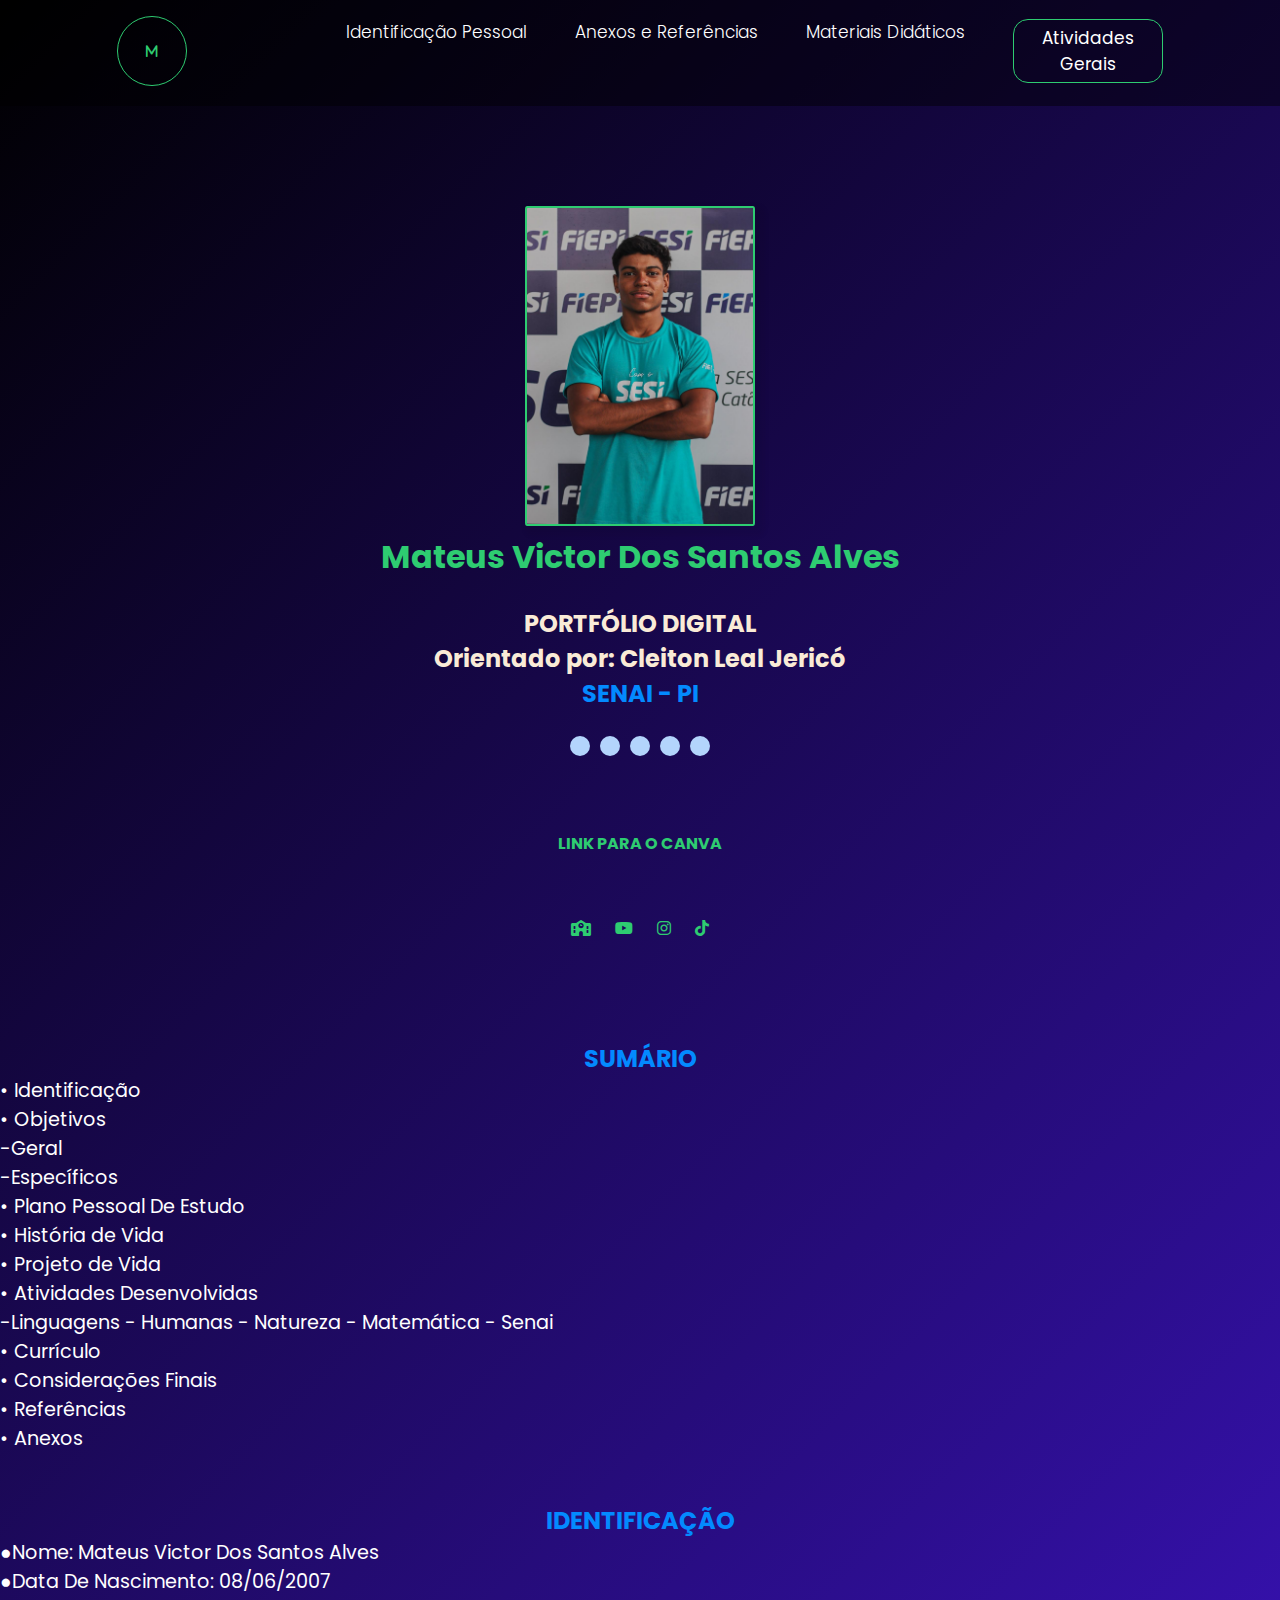
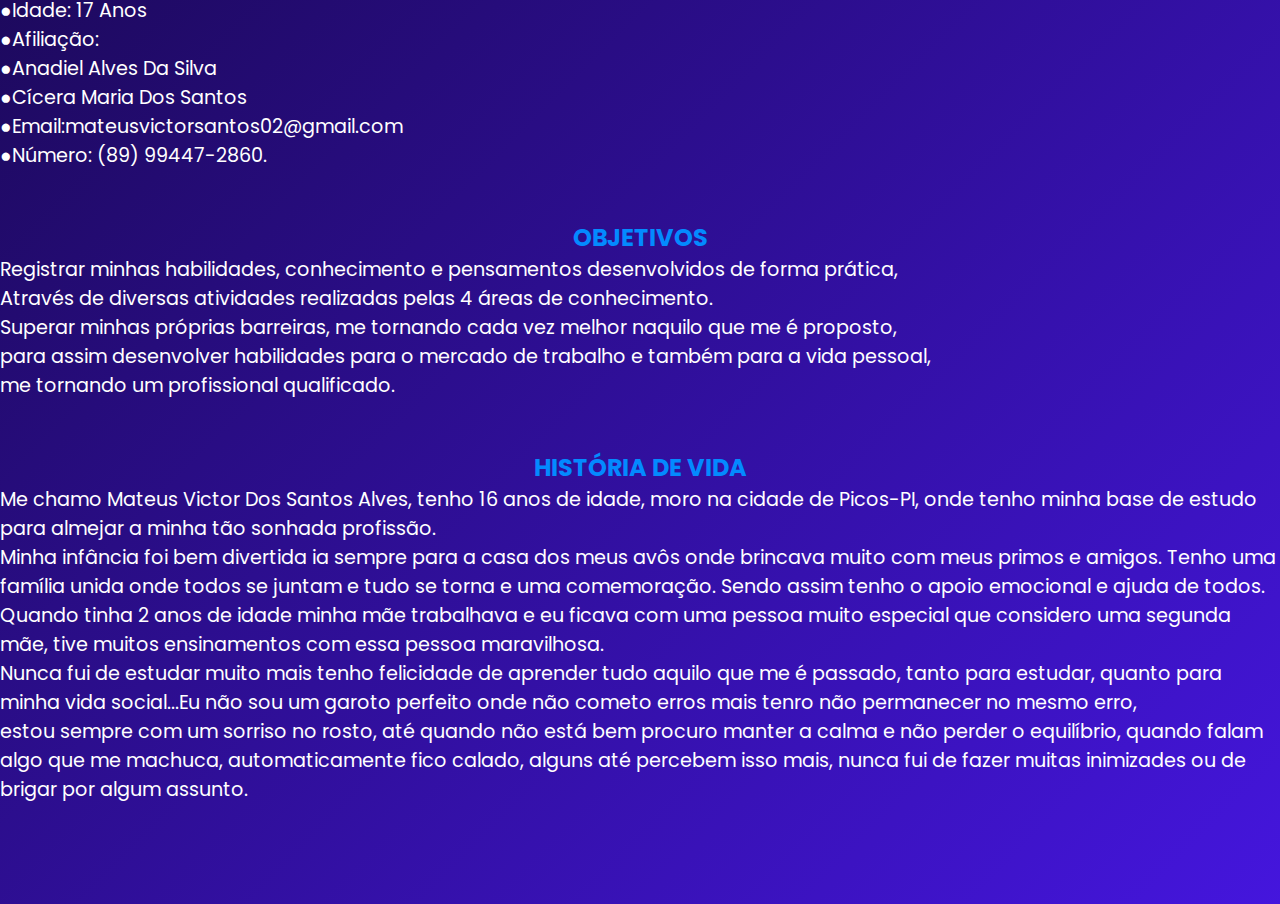
<file: index.html>
<!DOCTYPE html>
<html lang="en">
<head>
    <meta charset="UTF-8">
    <meta name="viewport" content="width=device-width, initial-scale=1.0">
    <title>Mateus Dev</title>
    <link rel="stylesheet" href="style.css">
    <link rel="stylesheet" href="https://cdnjs.cloudflare.com/ajax/libs/font-awesome/6.1.0/css/all.min.css">
</head>
<body>



    <div class="background">

    <header>
        <div class="logo">
            <i class="fa-solid fa-m"></i>
        </div>
        <div class="cabeçalho-link">
        <li>
            <a href="Identificação pessoal.html">Identificação Pessoal</a>
        </li>
        <li>
            <a href="Anexos e Referências.html">Anexos e Referências</a>
        </li>
        <li>
            <a href="Materiais didádicos.html">Materiais Didáticos</a>
        </li>
        <li>
            <button> <a href="Gerais.html">Atividades Gerais</a></button>
        </li>
        </div>
        </header>


<br>
<br>
<br>

    

    <br>

    <div class="center">
        <img src="./img/perfil teuzz.jpeg" alt="">
    </div>

    

     <h1>Mateus Victor Dos Santos Alves</h1>
     <br>
     <h2> PORTFÓLIO DIGITAL </h2>
     <h2> Orientado por: Cleiton Leal Jericó </h2>
     <h3> SENAI - PI </h3>
     
<br>

     <section class="dots-container">
        <div class="dot"></div>
        <div class="dot"></div>
        <div class="dot"></div>
        <div class="dot"></div>
        <div class="dot"></div>
      </section>


      <br><br><br>
      <div class="link">
      <a href="https://www.canva.com/design/DAF-CWX08F8/0r1WcLooNcKs0-WYOXDfLQ/edit?utm_content=DAF-CWX08F8&utm_campaign=designshare&utm_medium=link2&utm_source=sharebutton" class="btn-home">
        <strong>LINK PARA O CANVA </strong>
    </a>
      </div>
      

     <div class="container-text">
        <div class="text">
            <div class="redes-social">
                <a href="https://sesieducacao.com.br/publico/index.php"><i class="fa-solid fa-school"></i></a>
                <a href="https://youtube.com/@MateusDev0?si=BgNEiNeiwjvQrr6g"><i class="fa-brands fa-youtube"></i></a>
                <a href="https://www.instagram.com/mateusvic02?igsh=OGQ5ZDc2ODk2ZA%3D%3D&utm_source=qr"><i class="fa-brands fa-instagram"></i></a>
                <a href="https://www.tiktok.com/@mateusvic02?_t=8mx5ncu4g8D&_r=1"><i class="fa-brands fa-tiktok"></i></a>
            </div>
        </div>
    </div>


     
        <main>
            <section>
                <br>
                <br>
                <h3>SUMÁRIO</h3>
                <p>
                    • Identificação
                    <br>
                    • Objetivos
                    <br>
                    
                                         -Geral
                                         <br>
                                         -Específicos 
                                         <br>
                    • Plano Pessoal De Estudo
                    <br>
                    • História de Vida
                    <br>
                    • Projeto de Vida
                    <br>
                    • Atividades Desenvolvidas
                    <br>
                     
                                        -Linguagens
                                        - Humanas
                                        - Natureza
                                        - Matemática
                                        - Senai
                                        <br>
                    
                    • Currículo
                    <br>
                    • Considerações Finais
                    <br>
                    • Referências
                    <br>
                    • Anexos
                    <br>
                <p>
                </p>
            </section>
            <section>
                <br>
                <br>


                <h3>IDENTIFICAÇÃO</h3>
                <p>
                    ●Nome: Mateus Victor Dos Santos Alves <br>
                    ●Data De Nascimento: 08/06/2007 <br>
                    ●Idade: 17 Anos <br>
                    ●Afiliação: <br>
                    ●Anadiel Alves Da Silva <br>
                    ●Cícera Maria Dos Santos <br>
                    ●Email:mateusvictorsantos02@gmail.com <br>
                    ●Número: (89) 99447-2860. <br>
                </p>
                <br>

                
            </section>
            <section>
                <br>
                <h3>OBJETIVOS</h3>
                <p>
                    Registrar minhas habilidades, conhecimento e pensamentos desenvolvidos de forma prática, <br>
                    Através de diversas atividades realizadas pelas 4 áreas de conhecimento.  <br>
                    Superar minhas próprias barreiras, me tornando cada vez melhor naquilo que me é proposto, <br>
                    para assim desenvolver habilidades para o mercado de trabalho e também para a vida pessoal, <br>
                    me tornando um profissional qualificado.
                </p>
            </section>
            <section>
                <br>
                <br>
                <h3>HISTÓRIA DE VIDA</h3>
                <p>
                Me chamo Mateus Victor Dos Santos Alves, tenho 16 anos de idade, moro na cidade de Picos-PI, onde tenho minha base de estudo para almejar a minha tão sonhada profissão. <br>
                Minha infância foi bem divertida ia sempre para a casa dos meus avôs onde brincava muito com meus primos e amigos. Tenho uma família unida onde todos se juntam e tudo se torna e uma comemoração. 
                Sendo assim tenho o apoio emocional e ajuda de todos. <br>
                Quando tinha 2 anos de idade minha mãe trabalhava e eu ficava com uma pessoa muito especial que considero uma segunda mãe, tive muitos ensinamentos com essa pessoa maravilhosa. <br>
                Nunca fui de estudar muito mais tenho felicidade de aprender tudo aquilo que me é passado, tanto para estudar, quanto para minha vida social...Eu não sou um garoto perfeito onde não cometo erros mais tenro não permanecer no mesmo erro, <br>
                estou sempre com um sorriso no rosto, até quando não está bem procuro manter a calma e não perder o equilíbrio, quando falam algo que me machuca, automaticamente fico calado, alguns até percebem isso mais, nunca fui de fazer muitas inimizades ou de brigar por algum assunto.
                </p>
            </section>

            
           
        </main>

<br>      
<br>
<br>
<br>




</body>
</html>
</file>
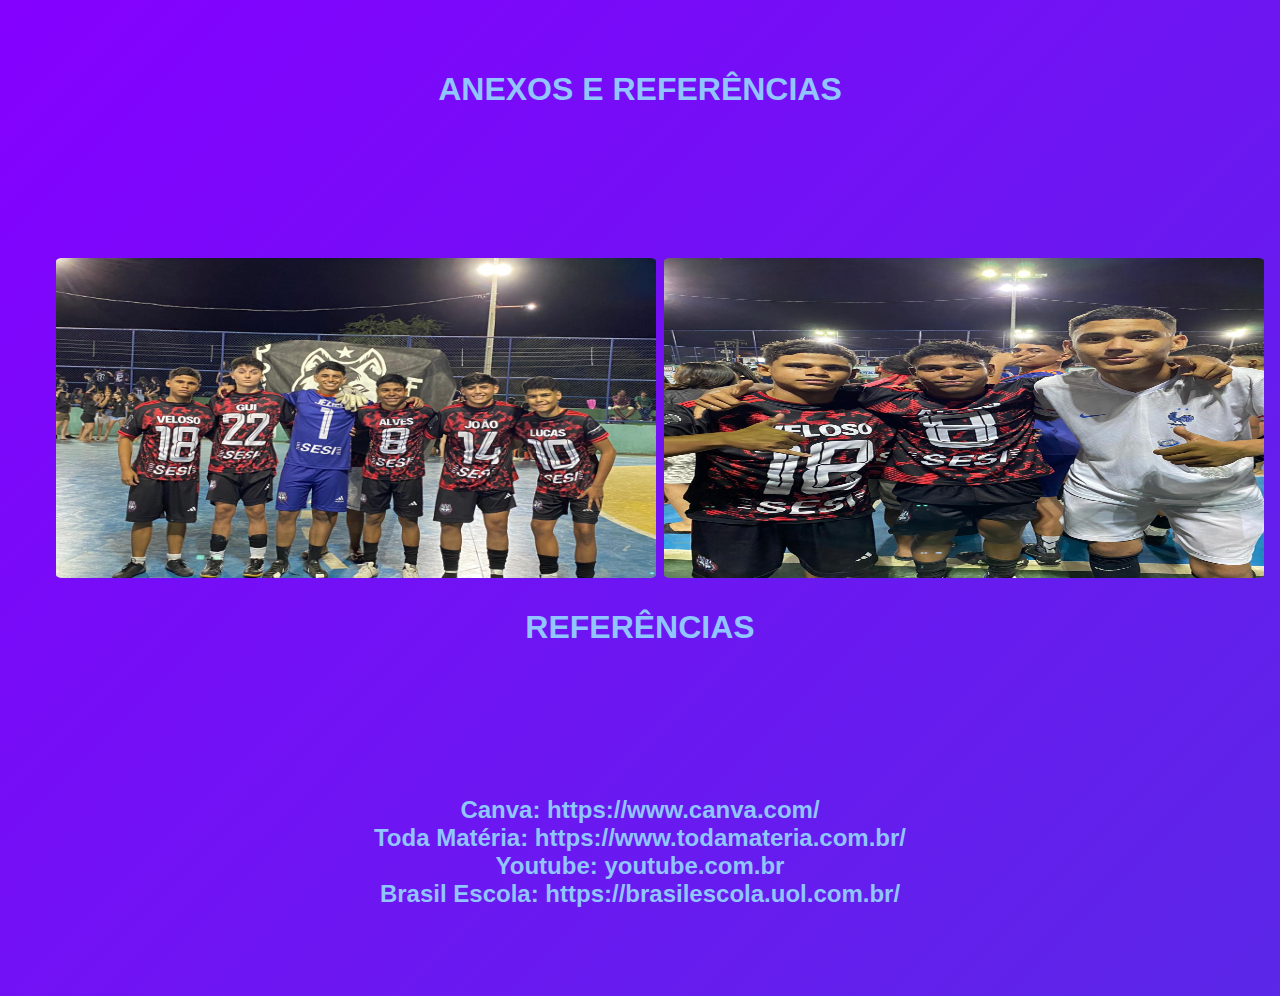
<file: Anexos e Referências.html>
<!DOCTYPE html>
<html lang="en">
<head>
    <meta charset="UTF-8">
    <meta name="viewport" content="width=device-width, initial-scale=1.0">
    <title>Anexos e Referências</title>
    <link rel="stylesheet" href="Anexos e Referências.css">
</head>
<body>
    <header>
        <br>
     <br>

     <h2> ANEXOS E REFERÊNCIAS</h2>

     <br>
     <br>
     <br>
     <br>
     <br>
     <br>
    </header>
    <header>
        <main>
            <section>

                <ul>
                    <li>
                        <footer>
                                <img src="./img/Interclasse 1.jpeg"></img>
                            </a>   
                        </footer>
                    </li>

                    <li>
                        <footer>  
                                <img src="./img/Interclasse 2.jpeg"></img>
                            </a>   
                        </footer>
                    </li>
                </ul>

                <h2> REFERÊNCIAS </h2>

     <br>
     <br>
     <br>
     <br>
     <br>
     <br>

          <h1> Canva: https://www.canva.com/ <br>
              Toda Matéria: https://www.todamateria.com.br/ <br>
              Youtube: youtube.com.br <br>
              Brasil Escola: https://brasilescola.uol.com.br/ <br>
</h1>
               

            </section>
    </header>
    <br>
    <br>
    <br>
    <br>
    


    
</body>
</html>
</file>
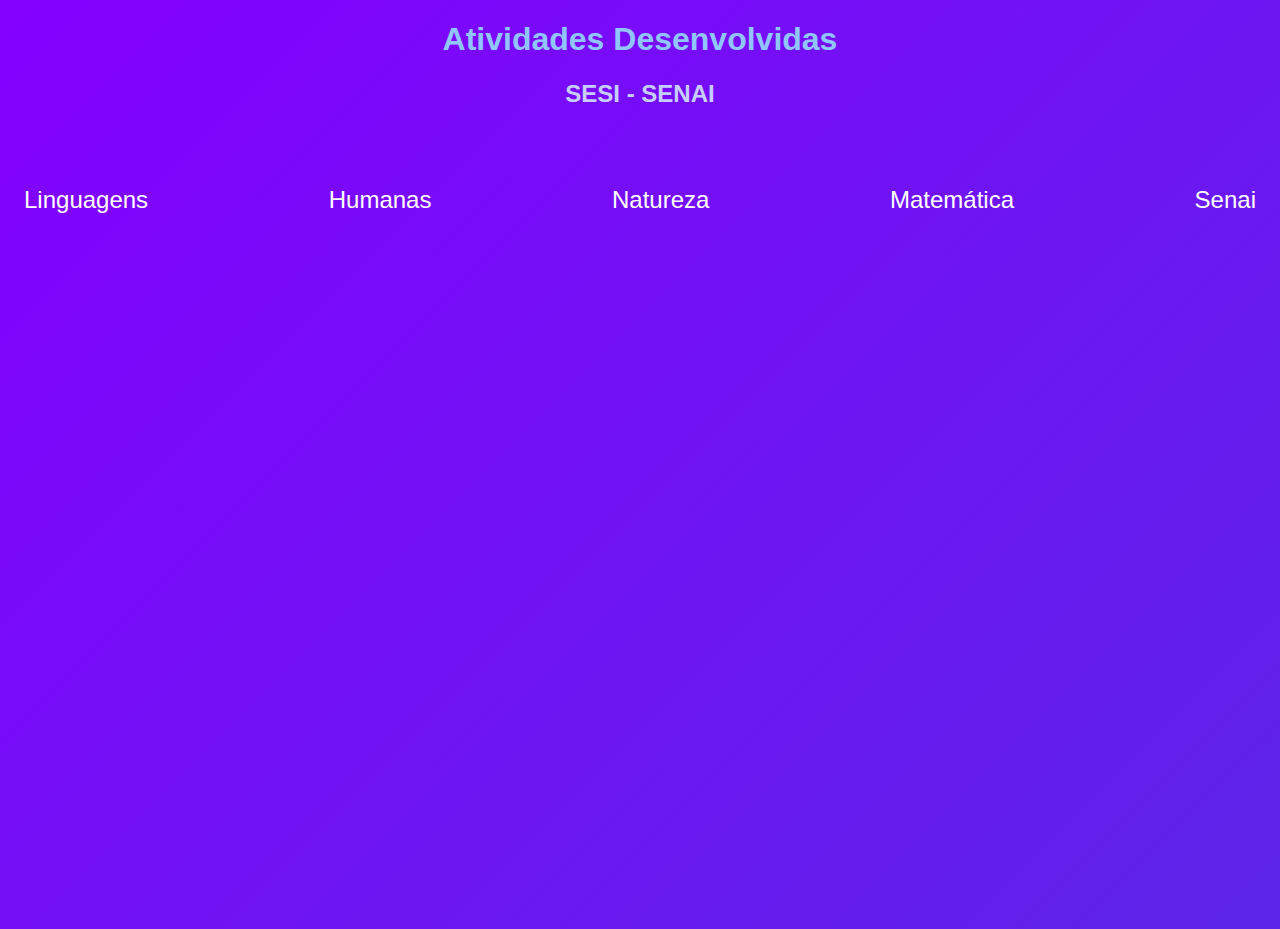
<file: Atividades Desenvolvidas.html>
<!DOCTYPE html>
<html lang="en">
<head>
    <meta charset="UTF-8">
    <meta name="viewport" content="width=device-width, initial-scale=1.0">
    <title>Atividades Desenvolvidas</title>
    <link rel="stylesheet" href="Atividades Desenvolvidas.css">
</head>
<body>
    <header>
        <h1> Atividades Desenvolvidas </h1>
     <h2> SESI - SENAI </h2>
     <br>
    </header>
    <ul>
        <li>
            <a href="ling.html"> Linguagens </a>
        </li>
        <li>
            <a href="hum.html"> Humanas </a>
        </li>
        <li>
            <a href="natu.html"> Natureza </a>
        </li>
        <li>
            <a href="mat.html"> Matemática </a>
        </li>
        <li>
            <a href="senai.html"> Senai </a>
        </li>
        
    </ul>



</body>
</html>
</file>
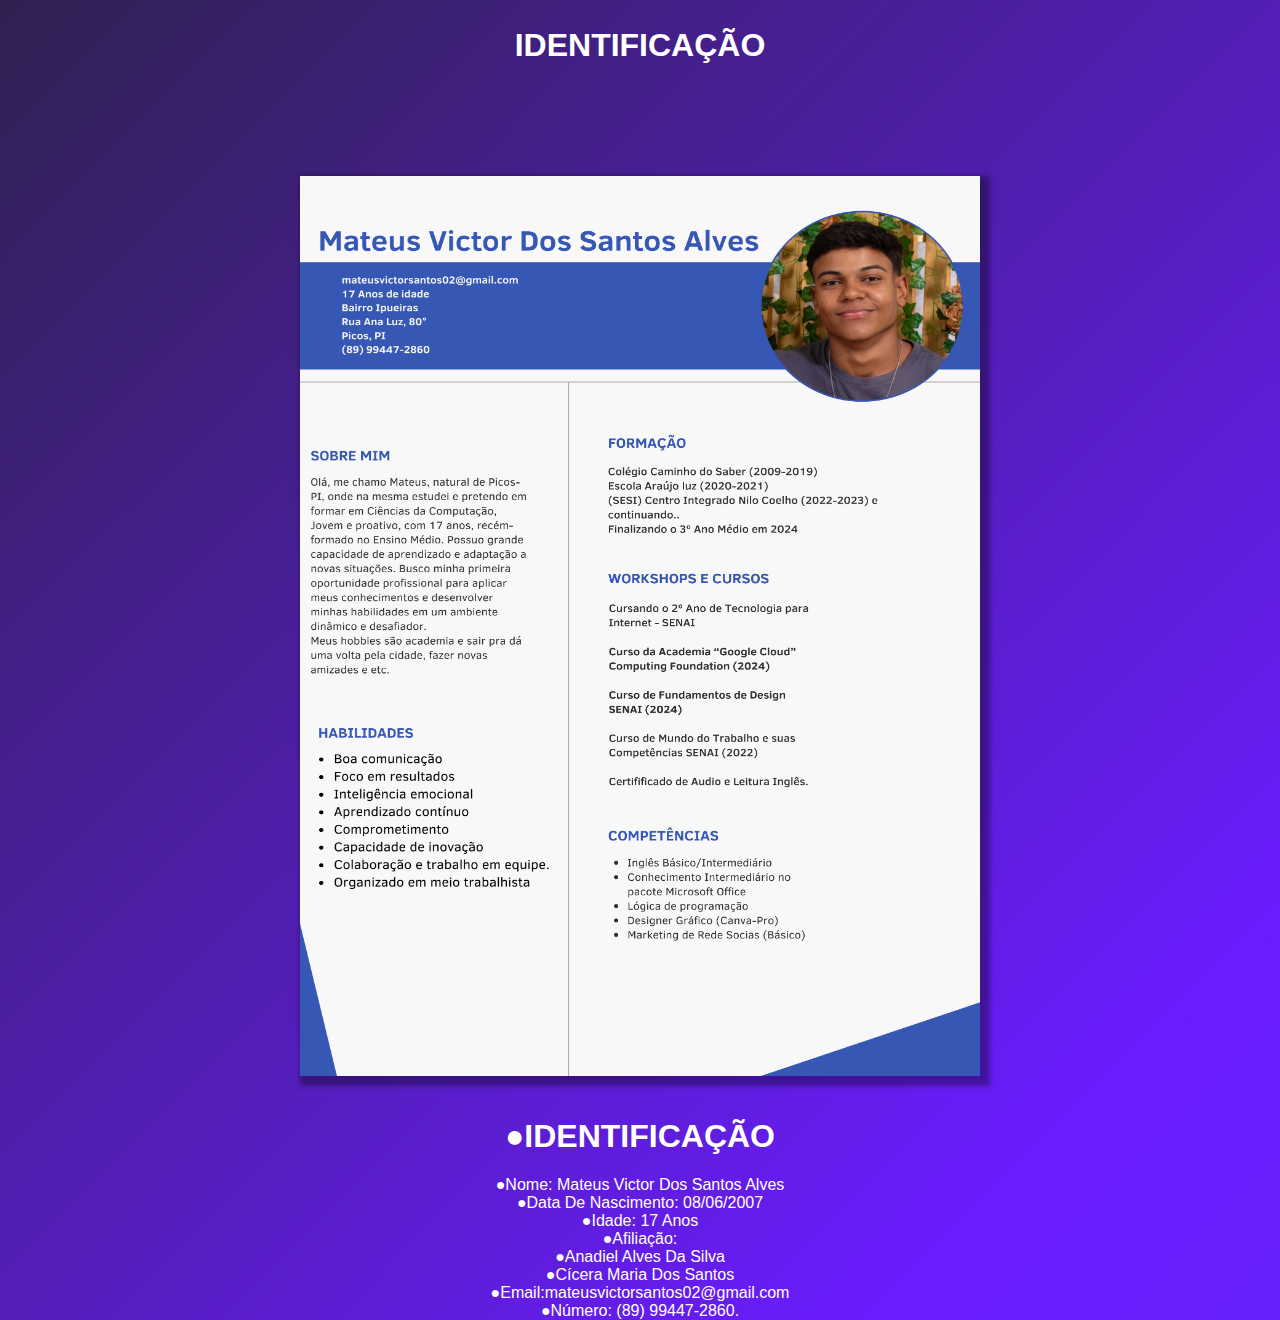
<file: Identificação pessoal.html>
<!DOCTYPE html>
<html lang="en">
<head>
    <meta charset="UTF-8">
    <meta name="viewport" content="width=device-width, initial-scale=1.0">
    <title>Identificação Pessoal</title>
    <link rel="stylesheet" href="Identificação pessoal.css">
</head>
<body>

  <h2>IDENTIFICAÇÃO</h2>
  <br>
  <br>
  <br>

<ul>

  <footer>
    <img src="./img/Currículo Mateus Santos.png"></img>
  </footer>

</ul>

                <h1>●IDENTIFICAÇÃO</h1>
                <p>
                    ●Nome: Mateus Victor Dos Santos Alves <br>
                    ●Data De Nascimento: 08/06/2007 <br>
                    ●Idade: 17 Anos <br>
                    ●Afiliação: <br>
                    ●Anadiel Alves Da Silva <br>
                    ●Cícera Maria Dos Santos <br>
                    ●Email:mateusvictorsantos02@gmail.com <br>
                    ●Número: (89) 99447-2860. <br>
                </p>

</body>
</html>
</file>
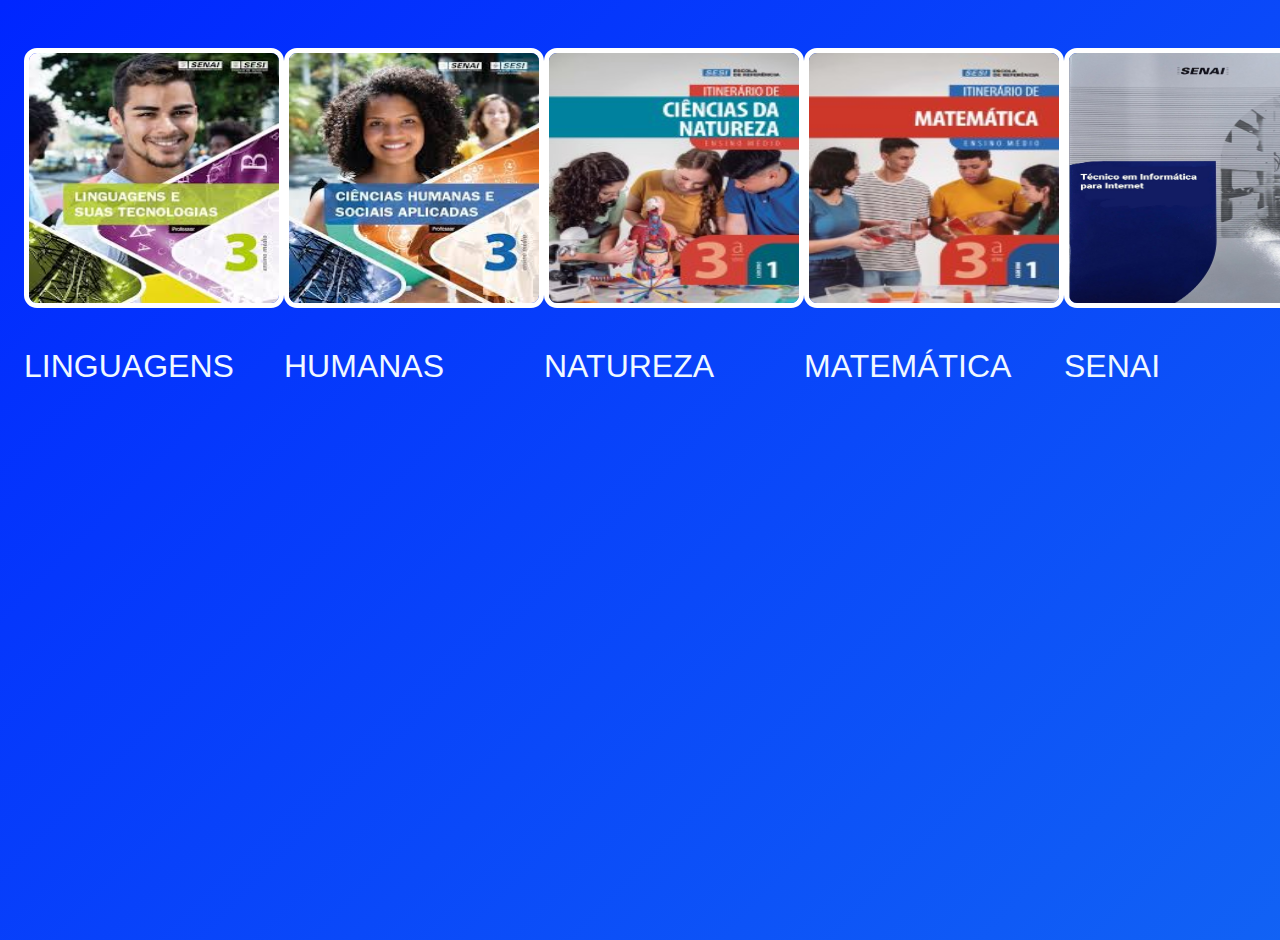
<file: Materiais didádicos.html>
<!DOCTYPE html>
<html lang="en">
<head>
    <meta charset="UTF-8">
    <meta name="viewport" content="width=device-width, initial-scale=1.0">
    <title>Materiais didádicos</title>
    <link rel="stylesheet" href="Materiais didádicos.css">
</head>
<body>

    <style>
        ul{
            list-style: none;
            display: flex;
            justify-content: space-evenly;
        }
    </style>
    <body>
        <ul>
            <li>
                <footer>
                    <a href= "https://sesieducacao.com.br/materialdidatico.php?cd=MTh8M3wxNzEyMTYxMjY0" target="_blank" rel="noopner noreferrer">
                        <img src="./img/linguagens.jpeg"></img>
                        <p>LINGUAGENS</p>
                    </a>   
                </footer>
            </li>
            <li>
                <footer>
                    <a href= "https://sesieducacao.com.br/materialdidatico.php?cd=MTh8M3wxNzEyMTYxMjY0" target="_blank" rel="noopner noreferrer">
                        <img src="./img/humanas.jpeg"></img>
                        <p>HUMANAS</p>
                    </a>  
                </footer>
            </li>
            <li>
                <footer>
                    <a href= "https://sesieducacao.com.br/materialdidatico.php?cd=MTh8M3wxNzEyMTYxMjY0" target="_blank" rel="noopner noreferrer">
                        <img src="./img/natureza.jpeg"></img>
                        <p>NATUREZA</p>
                    </a>
                </footer>
            </li>
            <li>
                <footer>
                    <a href= "https://sesieducacao.com.br/materialdidatico.php?cd=MTh8M3wxNzEyMTYxMjY0" target="_blank" rel="noopner noreferrer">
                        <img src="./img/matemática.jpeg"></img>
                        <p>MATEMÁTICA</p>
                    </a>
                </footer>
            </li>
            <li>
                <footer>
                    <a href= "https://identidade.senai.br/authenticationendpoint/login.do?client_id=dNKQ3EvcG8F727DOyTmhqgOz57sa&code_challenge=GcqRIF9mHZ3ZyxV6BKBDmhC7mUXKsueQGASsaOqVhjY&code_challenge_method=S256&commonAuthCallerPath=%2Foauth2%2Fauthorize&forceAuth=false&passiveAuth=false&redirect_uri=https%3A%2F%2Festantedelivros.senai.br&response_mode=query&response_type=code&scope=openid+profile+email+phone+address+roles&state=request_0&tenantDomain=carbon.super&sessionDataKey=1c88640a-cba7-4431-a379-942105bdc469&relyingParty=dNKQ3EvcG8F727DOyTmhqgOz57sa&type=oidc&sp=Estante+de+Livros&isSaaSApp=false&authenticators=BasicAuthenticator%3ALOCAL" target="_blank" rel="noopner noreferrer">
                        <img src="./img/senai.jpeg"></img>
                        <p>SENAI</p>
                    </a>  
                </footer>
            </li>
    </ul>
    
</body>
</html>
</file>
<file: style.css>
@import url('https://fonts.googleapis.com/css2?family=Poppins:ital,wght@0,100;0,200;0,300;0,400;0,500;0,600;0,700;0,800;0,900;1,100;1,200;1,300;1,400;1,500;1,600;1,700;1,800;1,900&display=swap');

*{
    margin: 0;
    padding: 0;
    box-sizing: border-box;
    text-decoration: none;
    list-style: none;
    font-family: "Poppins", sans-serif;
}

header{
    padding: 20px 3%;
    background: rgba(0, 0, 0, 0.447);
    display: flex;
    justify-content: space-around;
    max-width: 100%;
    align-items: center;
    padding-top: 1rem;
}

.cabeçalho-link{
    display: flex;
    gap: 3rem;
    font-weight: 300;
    cursor: pointer;
}

.cabeçalho-link a{
    color: #fff;
    font-size: 17px;
}

.cabeçalho-link a:hover{
    color: #2ecc71;
    transition: 0.3s all;
}

.logo i{
    height: 70px;
    width: 70px;
    background: transparent;
    border: 1px solid #2ecc71;
    color: #2ecc71;
    border-radius: 50%;
    display: inline-flex;
    align-items: center;
    justify-content: center;
    font-size: 13px;
    cursor: pointer;
}

button{
    color: #2ecc71;
    background: transparent;
    border:solid 1px #2ecc71;
    padding: 5px;
    border-radius: 15px;
    font-size: 17px;
    cursor: pointer;
    width: 150px;
}

button:hover{
    background-color: #2ecc71;
    color: #fff;
    transition: 0.7s;
}

.container-text{
    display: flex;
    justify-content: center;
    padding: 50px;
}

.text h3{
    color: #fff;
    font-size: 15px;
}

.text h1{
    color: #fff;
    margin-top: 10px;
}

.text span{
    color: #2ecc71; 
}

.text p{
    color: #fff;
    font-weight: 500;
    margin-top: 10px;
    font-size: 10px;
}

.redes-social{
    margin-top: 10px;
    text-align: center;
    align-items: center;
}

.redes-social a{
    justify-content: center;
    color: #2ecc71;
    padding: 10px;
    margin-top: 5px;
    padding-left: 100;
    align-items: center;
    text-align: center;
}

.btn{
    margin-top: 15px;
}

@media screen and (max-width:600px){
    .cabeçalho-link {
        display: none;
    }
    
}

body {
    color: rgb(255, 255, 255);
    font-family: Arial, Helvetica, sans-serif;
    background: linear-gradient(-45deg, #828282, #4f19ff, #000000);
	background-size: 400% 400%;
	height: 100vh;
}

ul {
    display: flex;
    justify-content: space-between;
    list-style-type: none;
    align-items: center;
    padding: 16px;
    font-size: x-large;
}
a {
    color: aliceblue;
    text-decoration: none;
}

p {
    font-size: larger;
}

img {
    width: 200px;
    height: 320px;
    border-radius: 1%;
    border: 2px solid rgb(71, 255, 54);
    box-shadow: 5px 5px 5px 5px rgba(0, 0, 0, 0.155);
}
.center {
    text-align: center;
}
h1 {
    color: #2ecc71;
    text-align: center;
}
h2 {
    color: antiquewhite;
    text-align: center;
    justify-content: center;
}
h3 {
    color: rgb(3, 138, 255);
    text-align: center;
    justify-content: center;
    font-size: x-large;
}
nav a:hover {
    color: rgb(0, 204, 255);
}
img {
    width: 230px;
    height: 320px;
    border-radius: 1%;
    border: 2px solid #2ecc71;
    box-shadow: 5px 5px 5px 5px rgba(0, 0, 0, 0.055);
}


.dots-container {
    display: flex;
    align-items: center;
    justify-content: center;
    height: 100%;
    width: 100%;
  }
  
  .dot {
    height: 20px;
    width: 20px;
    margin-right: 10px;
    border-radius: 10px;
    background-color: #b3d4fc;
    animation: pulse 1.5s infinite ease-in-out;
  }
  
  .dot:last-child {
    margin-right: 0;
  }
  
  .dot:nth-child(1) {
    animation-delay: -0.3s;
  }
  
  .dot:nth-child(2) {
    animation-delay: -0.1s;
  }
  
  .dot:nth-child(3) {
    animation-delay: 0.1s;
  }
  
  @keyframes pulse {
    0% {
      transform: scale(0.8);
      background-color: #caffca;
      box-shadow: 0 0 0 0 rgba(178, 252, 178, 0.7);
    }
  
    50% {
      transform: scale(1.2);
      background-color: #2ecc71;
      box-shadow: 0 0 0 10px rgba(178, 212, 252, 0);
    }
  
    100% {
      transform: scale(0.8);
      background-color: #2ecc70c3;
      box-shadow: 0 0 0 0 rgba(178, 252, 200, 0.7);
    }
  }




.link a{
    color: #2ecc71;
    text-align: center;
    align-items: center;
}

.link {
    align-items: center;
    text-align: center;
}
  






/* Responsividade - telas pequenas (mobile) */
@media (max-width: 768px) {
    header {
        flex-direction: column;
        text-align: center;
    }

    nav ul {
        flex-direction: column;
        gap: 10px;
    }

    .recycling-options {
        flex-direction: column;
        align-items: center;
    }

    .sobre-container {
        flex-direction: column;
    }

    .imagem-sobre {
        margin-bottom: 20px;
    }

    #news .cards-container {
        flex-direction: column;
    }

    #map {
        height: 300px;
    }
}

/* Responsividade - telas médias (tablets) */
@media (max-width: 1024px) {
    .recycling-options {
        flex-direction: row;
        flex-wrap: wrap;
        justify-content: center;
    }

    .cards-container {
        flex-direction: row;
        flex-wrap: wrap;
        justify-content: center;
    }

    .sobre-container {
        flex-direction: row;
        flex-wrap: wrap;
        justify-content: center;
    }

    #map {
        height: 400px;
    }
}
</file>
<file: Anexos e Referências.css>
body {
    color: rgb(255, 255, 255);
    font-family: Arial, Helvetica, sans-serif;
    background: linear-gradient(-45deg, #8551ff, #4f28ff, #4f32e1, #8400ff);
	background-size: 400% 400%;
	animation: gradient 3s ease infinite;
	height: 100vh;
}

@keyframes gradient {
	0% {
		background-position: 0% 50%;
	}
	50% {
		background-position: 100% 50%;
	}
	100% {
		background-position: 0% 50%;
	}
}

h1 {
    color: rgb(145, 197, 255);
    text-decoration: none;
    text-align: center;
	font-size: x-large;
}

h2 {
	color: rgb(145, 197, 255);
    text-decoration: none;
    text-align: center;
	font-size: xx-large;
}

img {
    width: 600px;
    height: 320px;
    border-radius: 1%;
}

ul{
	list-style: none;
	display: flex;
	justify-content: space-evenly;
}
</file>
<file: Atividades Desenvolvidas.css>
body {
    color: rgb(255, 255, 255);
    font-family: Arial, Helvetica, sans-serif;
    background: linear-gradient(-45deg, #8551ff, #4f28ff, #4f32e1, #8400ff);
	background-size: 400% 400%;
	animation: gradient 3s ease infinite;
	height: 100vh;
}

@keyframes gradient {
	0% {
		background-position: 0% 50%;
	}
	50% {
		background-position: 100% 50%;
	}
	100% {
		background-position: 0% 50%;
	}
}
ul {
    display: flex;
    justify-content: space-between;
    list-style-type: none;
    align-items: center;
    padding: 16px;
    font-size: x-large;
}
h1 {
    color: rgb(145, 197, 255);
    text-decoration: none;
    text-align: center;
}

h2 {
    color: rgb(199, 205, 255);
    text-decoration: none;
    text-align: center;
}

a {
    color: white;
    text-decoration: none;
}
</file>
<file: Identificação pessoal.css>
body {
    color: rgb(255, 255, 255);
    font-family: Arial, Helvetica, sans-serif;
    background: linear-gradient(-45deg, #302151, #6f50f6, #4f32e1, #6b1cff, #302151);
	background-size: 400% 400%;
	animation: gradient 3s ease infinite;
	height: 100vh;
}

@keyframes gradient {
	0% {
		background-position: 0% 50%;
	}
	50% {
		background-position: 100% 50%;
	}
	100% {
		background-position: 0% 50%;
	}
}

ul {
    align-items: center;
    justify-content: center;
    display: flex;
    padding: 16px;
}

footer img{
    align-items: center;
    text-align: center;
    justify-content: space-evenly;
    width: 680px;
    height: 900px;
    box-shadow: 5px 5px 5px 5px rgba(0, 0, 0, 0.354);
}

p {
    text-align: center;
    align-items: center;

}

h1 {
    text-align: center;
}

h2 {
    font-size: xx-large;
    text-align: center;
}
</file>
<file: Materiais didádicos.css>
body {
    color: rgb(255, 255, 255);
    font-family: Arial, Helvetica, sans-serif;
    background: linear-gradient(-45deg, #8551ff, #4f28ff, #1776f1, #0026ff);
	background-size: 400% 400%;
	animation: gradient 3s ease infinite;
	height: 100vh;
}

@keyframes gradient {
	0% {
		background-position: 0% 50%;
	}
	50% {
		background-position: 100% 50%;
	}
	100% {
		background-position: 0% 50%;
	}
}
ul {
    display: flex;
    justify-content: space-between;
    list-style-type: none;
    align-items: center;
    padding: 16px;
    font-size: xx-large;
}
img {
    width: 250px;
    height: 250px;
    border-radius: 5%;
    border: 5px solid rgb(255, 255, 255);
}
a {
    color: aliceblue;
    text-decoration: none;
}
.center {
    text-align: center;

}
h1 {
    color: rgb(18, 219, 0);
    text-decoration: none;
}
</file>
